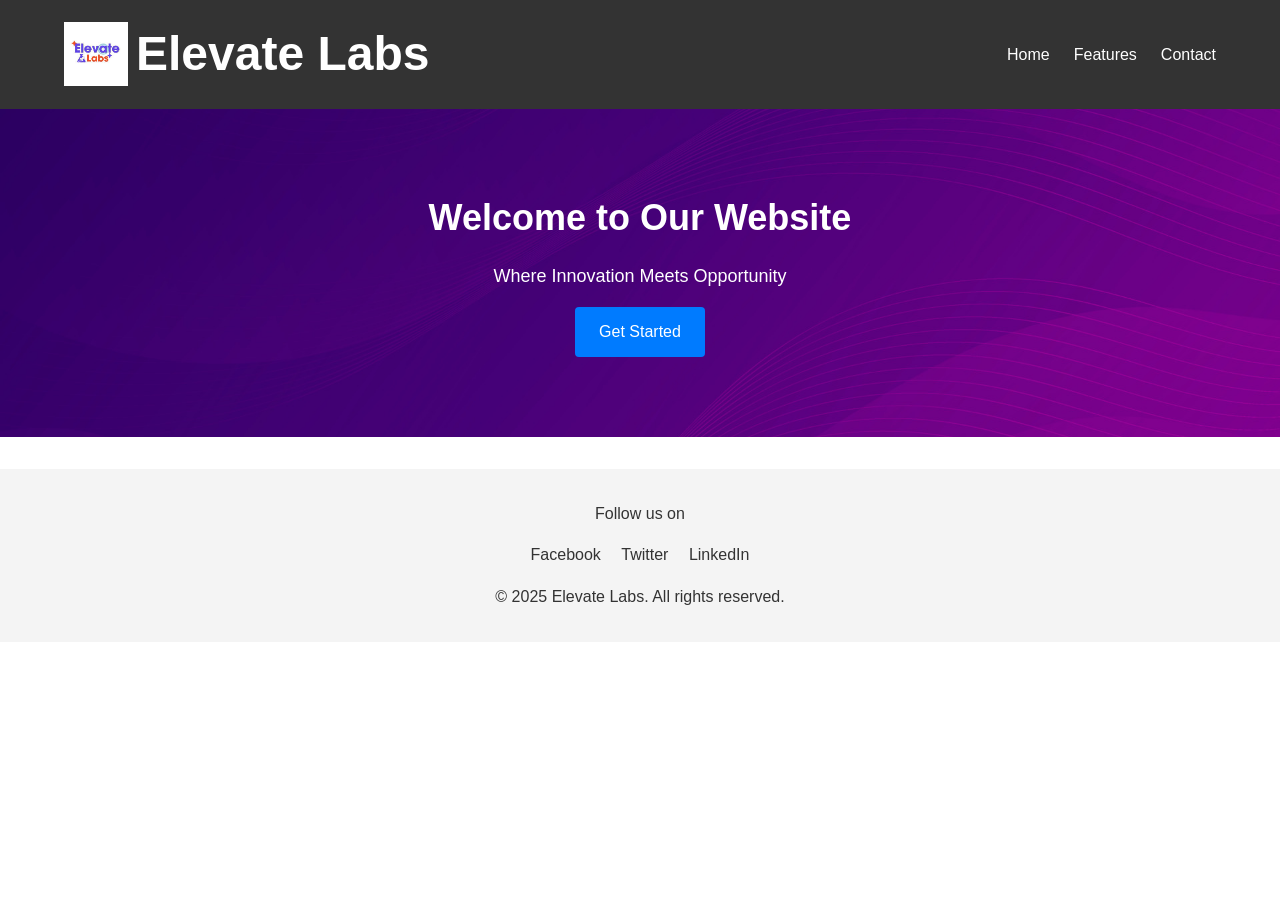
<file: Day 1/index.html>
<!DOCTYPE html>
<html lang="en">
<head>
  <meta charset="UTF-8" />
  <meta name="viewport" content="width=device-width, initial-scale=1.0" />
  <title>Landing Page</title>
  <link rel="stylesheet" href="style.css" />
</head>
<body>
  <header>
    <div class="container">
      <div class="logo">
        <img src="logo.jpeg" alt="logo" />
        <h1>Elevate Labs</h1>
      </div>
      <nav>
        <ul class="nav-links">
          <li><a href="#">Home</a></li>
          <li><a href="#">Features</a></li>
          <li><a href="#">Contact</a></li>
        </ul>
      </nav>
    </div>
  </header>

  <section class="hero">
    <div class="container">
      <h2>Welcome to Our Website</h2>
      <p>Where Innovation Meets Opportunity</p>
      <a href="#" class="cta-btn">Get Started</a>
    </div>
  </section>

  <footer>
    <div class="container">
      <p>Follow us on</p>
      <div class="socials">
        <a href="#">Facebook</a>
        <a href="#">Twitter</a>
        <a href="#">LinkedIn</a>
      </div>
      <p>&copy; 2025 Elevate Labs. All rights reserved.</p>
    </div>
  </footer>
</body>
</html>
</file>
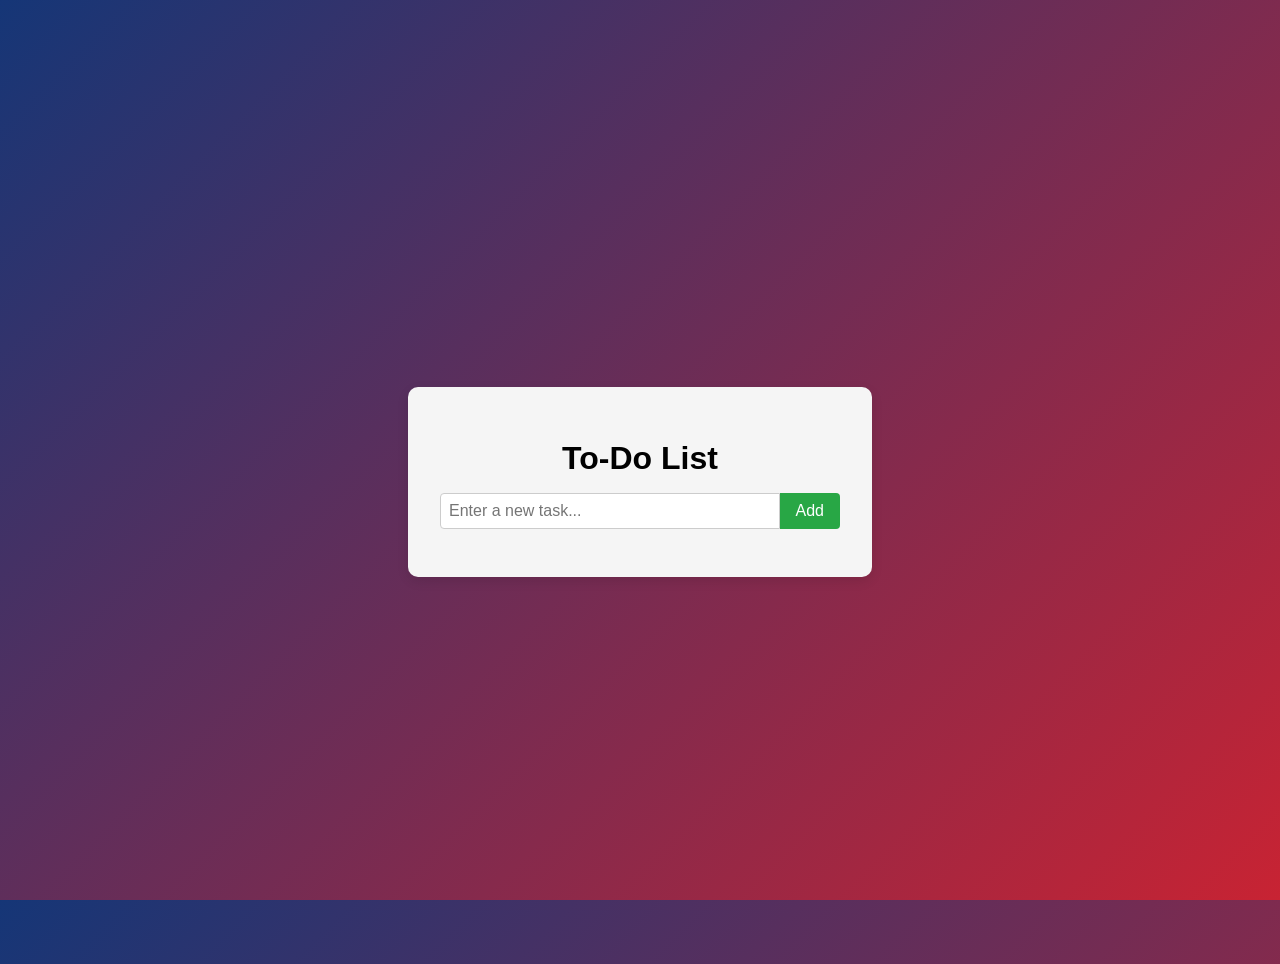
<file: Day 2/index.html>
<!DOCTYPE html>
<html lang="en">
<head>
  <meta charset="UTF-8" />
  <meta name="viewport" content="width=device-width, initial-scale=1.0"/>
  <title>To-Do List</title>
  <link rel="stylesheet" href="style.css" />
</head>
<body>
  <div class="container">
    <h1>To-Do List</h1>
    <div class="input-group">
      <input type="text" id="task-input" placeholder="Enter a new task..." />
      <button id="add-task-btn">Add</button>
    </div>
    <ul id="task-list"></ul>
  </div>
  <script src="script.js"></script>
</body>
</html>
</file>
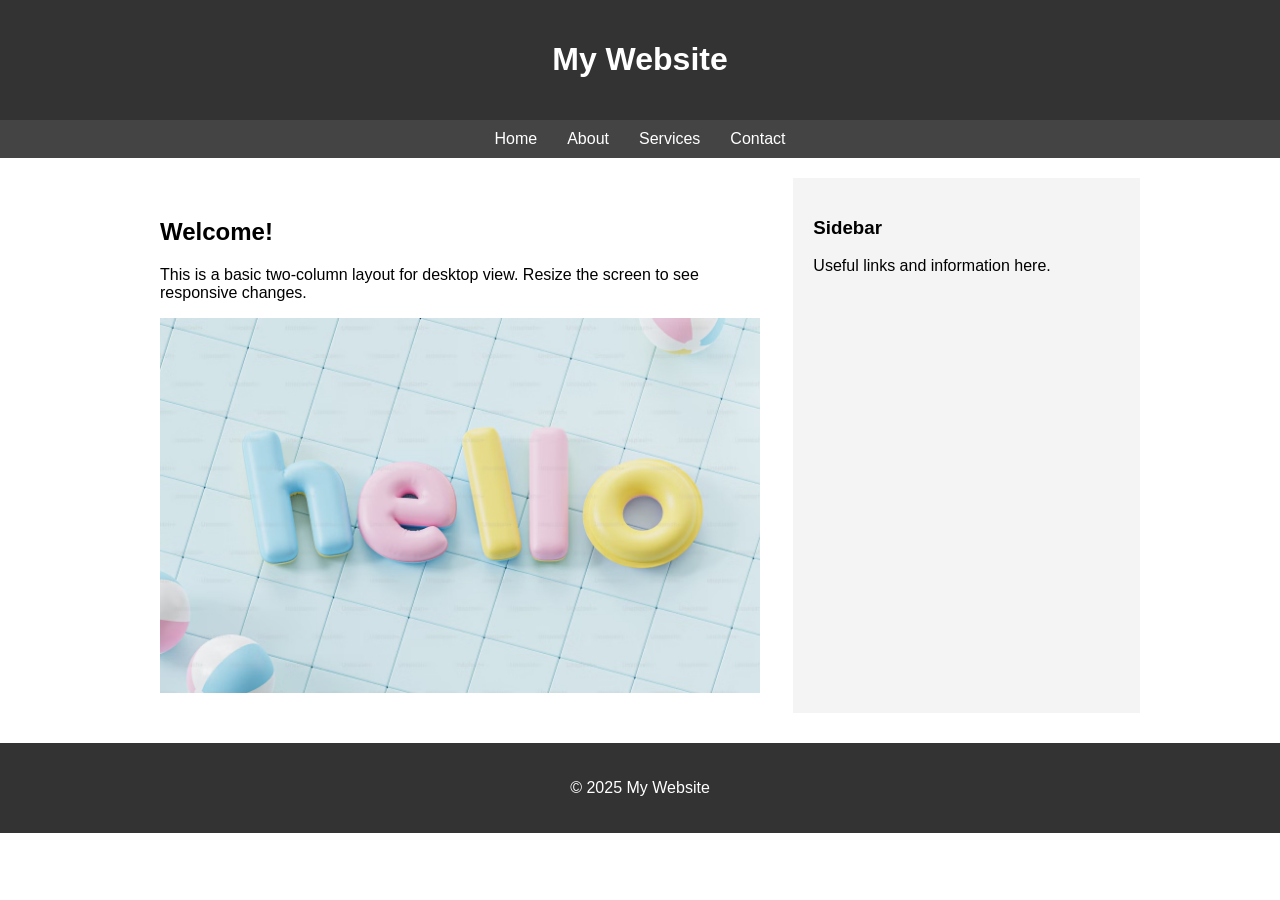
<file: Day 4/index.html>
<!DOCTYPE html>
<html lang="en">
<head>
  <meta charset="UTF-8" />
  <meta name="viewport" content="width=device-width, initial-scale=1.0" />
  <title>Responsive Layout Example</title>
  <link rel="stylesheet" href="style.css" />
</head>
<body>
  <header>
    <h1>My Website</h1>
  </header>

  <nav>
    <ul>
      <li><a href="#">Home</a></li>
      <li><a href="#">About</a></li>
      <li><a href="#">Services</a></li>
      <li><a href="#">Contact</a></li>
    </ul>
  </nav>

  <div class="container">
    <div class="main">
      <h2>Welcome!</h2>
      <p>This is a basic two-column layout for desktop view. Resize the screen to see responsive changes.</p>
      <img src="helloimg.avif" alt="Hello Image">
    </div>

    <aside class="sidebar">
      <h3>Sidebar</h3>
      <p>Useful links and information here.</p>
    </aside>
  </div>

  <footer>
    <p>&copy; 2025 My Website</p>
  </footer>
</body>
</html>
</file>
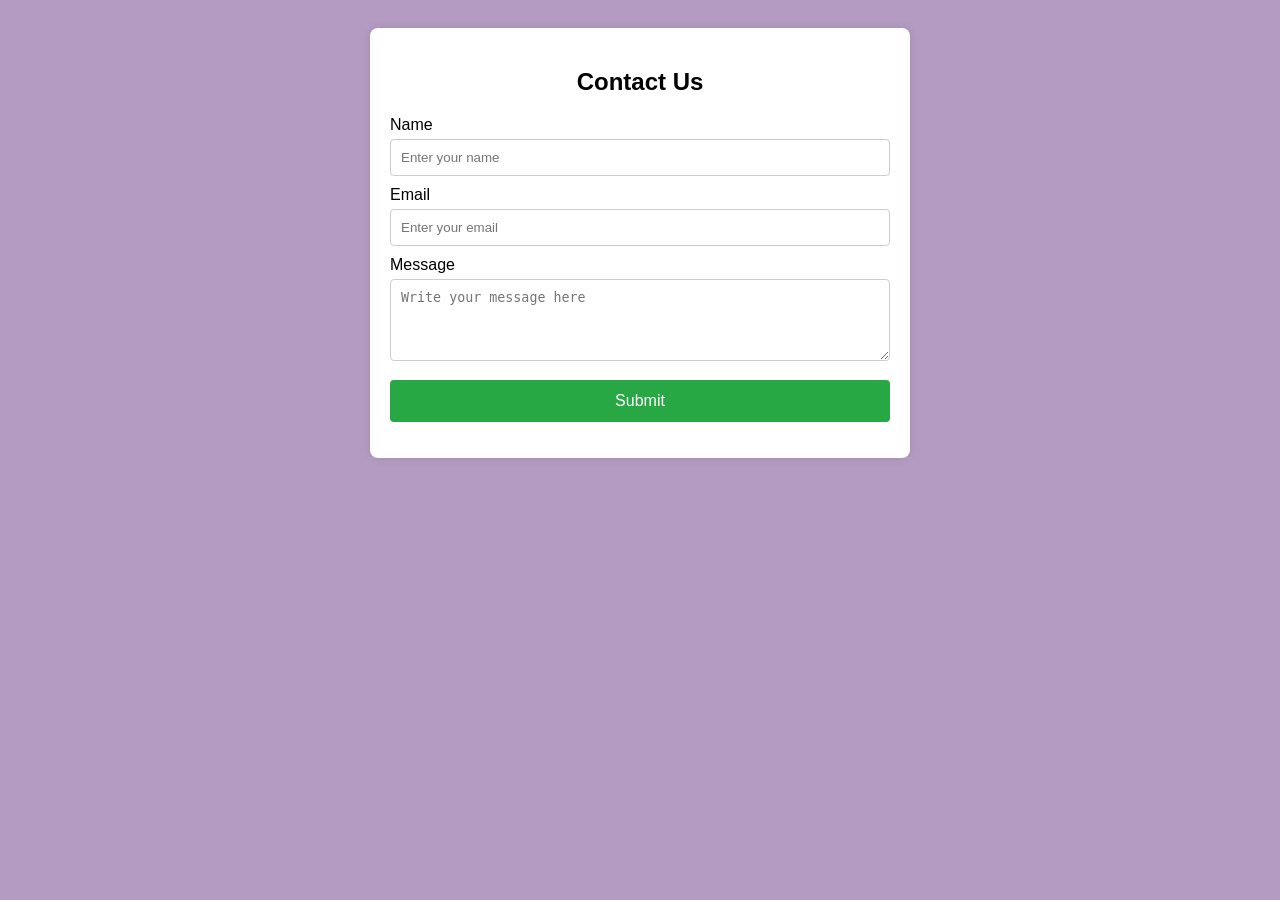
<file: Day 6/index.html>
<!DOCTYPE html>
<html lang="en">
<head>
  <meta charset="UTF-8" />
  <meta name="viewport" content="width=device-width, initial-scale=1.0"/>
  <title>Contact Form</title>
  <link rel="stylesheet" href="style.css" />
</head>
<body>
  <div class="container">
    <h2>Contact Us</h2>
    <form id="contactForm">
      <label for="name">Name</label>
      <input type="text" id="name" placeholder="Enter your name" />
      <span class="error" id="nameError"></span>

      <label for="email">Email</label>
      <input type="text" id="email" placeholder="Enter your email" />
      <span class="error" id="emailError"></span>

      <label for="message">Message</label>
      <textarea id="message" rows="4" placeholder="Write your message here"></textarea>
      <span class="error" id="messageError"></span>

      <button type="submit">Submit</button>
      <p class="success" id="successMsg"></p>
    </form>
  </div>
  <script src="script.js"></script>
</body>
</html>
</file>
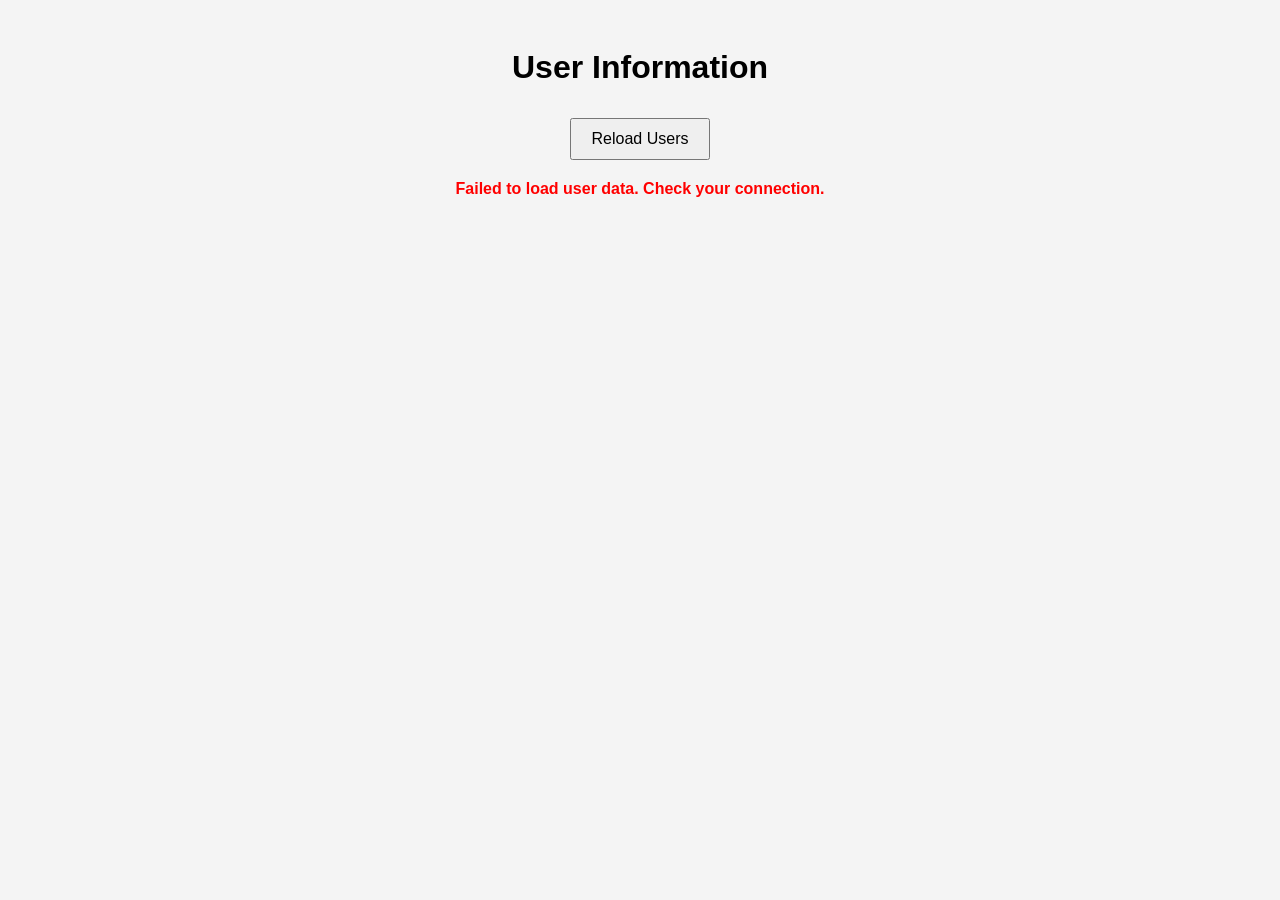
<file: Day 7/index.html>
<!DOCTYPE html>
<html lang="en">
<head>
  <meta charset="UTF-8" />
  <meta name="viewport" content="width=device-width, initial-scale=1.0"/>
  <title>Fetch User Data</title>
  <link rel="stylesheet" href="style.css"/>
</head>
<body>
  <h1>User Information</h1>
  <button id="reloadBtn">Reload Users</button>
  <div id="userContainer"></div>
  <p id="errorMsg"></p>

  <script src="script.js"></script>
</body>
</html>
</file>
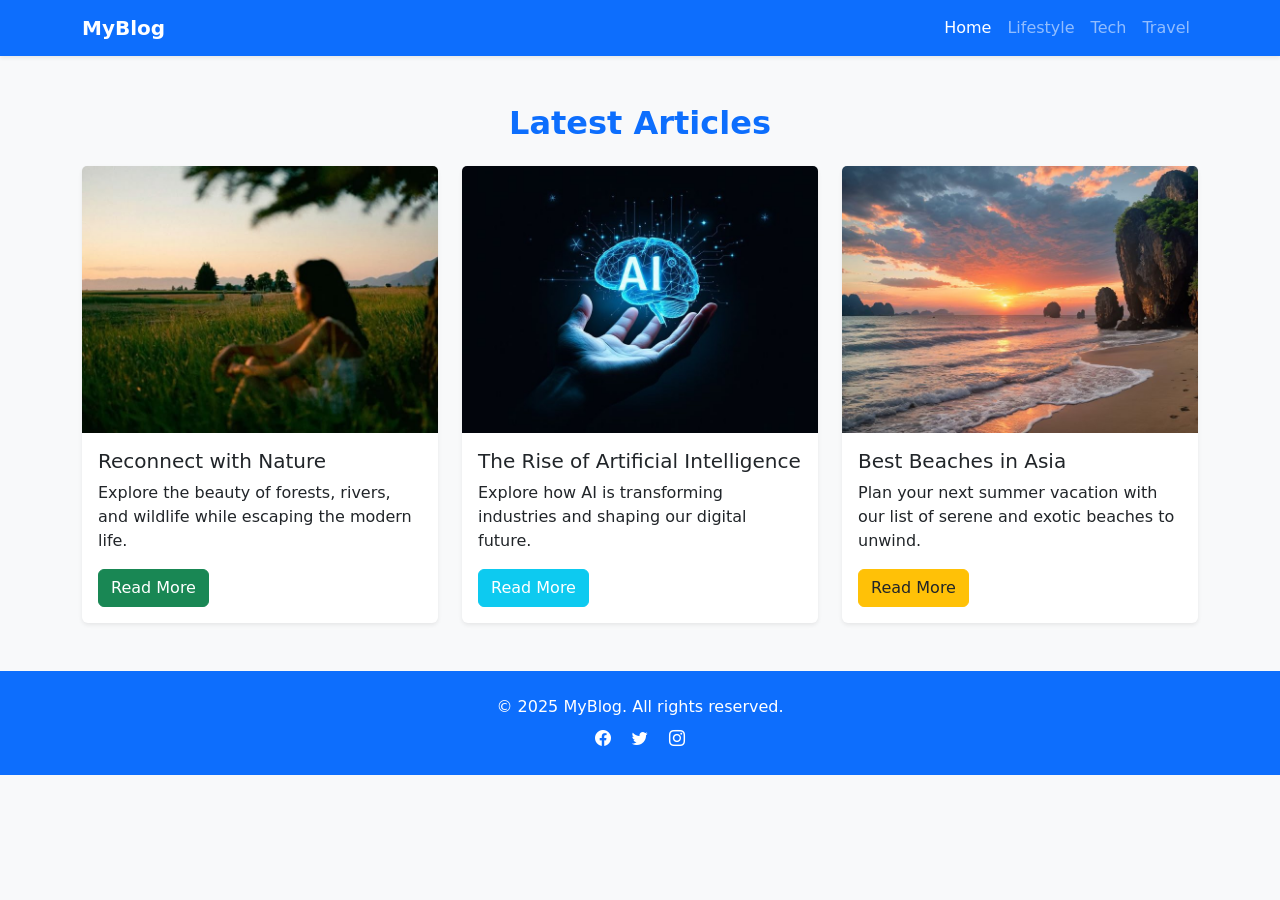
<file: Day 8/index.html>
<!DOCTYPE html>
<html lang="en">
<head>
  <meta charset="UTF-8" />
  <meta name="viewport" content="width=device-width, initial-scale=1.0" />
  <title>My Blog</title>
  <link href="https://cdn.jsdelivr.net/npm/bootstrap@5.3.0/dist/css/bootstrap.min.css" rel="stylesheet">
  <link href="https://cdn.jsdelivr.net/npm/bootstrap-icons@1.10.5/font/bootstrap-icons.css" rel="stylesheet">
</head>
<body class="bg-light">

  <nav class="navbar navbar-expand-lg navbar-dark bg-primary shadow-sm">
    <div class="container">
      <a class="navbar-brand fw-bold" href="#">MyBlog</a>
      <button class="navbar-toggler" type="button" data-bs-toggle="collapse"
        data-bs-target="#navbarNav">
        <span class="navbar-toggler-icon"></span>
      </button>
      <div class="collapse navbar-collapse justify-content-end" id="navbarNav">
        <ul class="navbar-nav">
          <li class="nav-item"><a class="nav-link active" href="#">Home</a></li>
          <li class="nav-item"><a class="nav-link" href="#">Lifestyle</a></li>
          <li class="nav-item"><a class="nav-link" href="#">Tech</a></li>
          <li class="nav-item"><a class="nav-link" href="#">Travel</a></li>
        </ul>
      </div>
    </div>
  </nav>

  <div class="container my-5">
    <h2 class="mb-4 text-center text-primary fw-bold">Latest Articles</h2>
    <div class="row g-4">
      <div class="col-md-4">
        <div class="card h-100 border-0 shadow-sm">
          <img src="looking at the sunset.jpeg" class="card-img-top" alt="Nature Blog">
          <div class="card-body">
            <h5 class="card-title">Reconnect with Nature</h5>
            <p class="card-text">Explore the beauty of forests, rivers, and wildlife while escaping the modern life.</p>
            <a href="#" class="btn btn-success">Read More</a>
          </div>
        </div>
      </div>

      <div class="col-md-4">
        <div class="card h-100 border-0 shadow-sm">
          <img src="ai.jpg" class="card-img-top" alt="AI Blog">
          <div class="card-body">
            <h5 class="card-title">The Rise of Artificial Intelligence</h5>
            <p class="card-text">Explore how AI is transforming industries and shaping our digital future.</p>
            <a href="#" class="btn btn-info text-white">Read More</a>
          </div>
        </div>
      </div>

      <div class="col-md-4">
        <div class="card h-100 border-0 shadow-sm">
          <img src="Beach Sunset.jpeg" class="card-img-top" alt="Travel Blog">
          <div class="card-body">
            <h5 class="card-title">Best Beaches in Asia</h5>
            <p class="card-text">Plan your next summer vacation with our list of serene and exotic beaches to unwind.</p>
            <a href="#" class="btn btn-warning text-dark">Read More</a>
          </div>
        </div>
      </div>
    </div>
  </div>

  <footer class="bg-primary text-white text-center py-4 mt-5">
    <p class="mb-2">© 2025 MyBlog. All rights reserved.</p>
    <div>
      <a href="#" class="text-white me-3"><i class="bi bi-facebook"></i></a>
      <a href="#" class="text-white me-3"><i class="bi bi-twitter"></i></a>
      <a href="#" class="text-white"><i class="bi bi-instagram"></i></a>
    </div>
  </footer>

  <script src="https://cdn.jsdelivr.net/npm/bootstrap@5.3.0/dist/js/bootstrap.bundle.min.js"></script>
</body>
</html>
</file>
<file: Day 1/style.css>
* {
  margin: 0;
  padding: 0;
  box-sizing: border-box;
}

body {
  font-family: 'Segoe UI', sans-serif;
  color: #333;
  line-height: 1.6;
}

.container {
  width: 90%;
  max-width: 1200px;
  margin: 0 auto;
}

header {
  background-color: #333;
  color: white;
  padding: 16px 0;
}

header .container {
  display: flex;
  justify-content: space-between;
  align-items: center;
}

.logo {
  display: flex;
  align-items: center;
  font-size: 24px;
  color: white;
}

.logo img {
  height: 64px;
  margin-right: 8px;
}


.nav-links {
  list-style: none;
  display: flex;
  gap: 24px;
}

.nav-links a {
  color: white;
  text-decoration: none;
}

.nav-links a:hover {
  text-decoration: underline;
}

.hero {
  background: url('background.jpg') center/cover no-repeat;
  color: white;
  text-align: center;
  padding: 80px 16px;
}

.hero h2 {
  font-size: 36px;
}

.hero p {
  font-size: 18px;
  margin: 16px 0;
}

.cta-btn {
  display: inline-block;
  background-color: #007bff;
  color: white;
  padding: 12px 24px;
  text-decoration: none;
  border-radius: 4px;
  transition: background-color 0.3s ease;
}

.cta-btn:hover {
  background-color: #0056b3;
}

footer {
  background-color: #f4f4f4;
  text-align: center;
  padding: 32px 16px;
  margin-top: 32px;
}

footer .socials {
  margin: 16px 0;
}

footer .socials a {
  margin: 0 8px;
  color: #333;
  text-decoration: none;
}

footer .socials a:hover {
  text-decoration: underline;
}

@media (max-width: 768px) {
  .nav-links {
    flex-direction: column;
    align-items: center;
  }

  header .container {
    flex-direction: column;
  }

  .hero h2 {
    font-size: 28px;
  }

  .cta-btn {
    margin-top: 16px;
  }
}
</file>
<file: Day 2/style.css>
html, body {
  height: 100%;
  margin: 0;
  padding: 0;
}

body {
  font-family: Arial, sans-serif;
  background: linear-gradient(135deg, #153677, #c82333);
  display: flex;
  justify-content: center;
  align-items: center;
  padding: 2rem;
}


.container {
  background: #f5f5f5; 
  padding: 2rem;
  border-radius: 10px;
  box-shadow: 0 4px 12px rgba(0, 0, 0, 0.1);
  width: 100%;
  max-width: 400px;
}

h1 {
  text-align: center;
  margin-bottom: 1rem;
}

.input-group {
  display: flex;
  margin-bottom: 1rem;
}

input[type="text"] {
  flex: 1;
  padding: 0.5rem;
  font-size: 1rem;
  border: 1px solid #ccc;
  border-radius: 4px 0 0 4px;
  outline: none;
}

button {
  padding: 0.5rem 1rem;
  font-size: 1rem;
  border: none;
  background-color: #28a745;
  color: white;
  cursor: pointer;
  border-radius: 0 4px 4px 0;
}

button:hover {
  background-color: #218838;
}

ul {
  list-style: none;
  padding: 0;
}

li {
  padding: 0.5rem;
  background-color: #f1f1f1;
  margin-bottom: 0.5rem;
  display: flex;
  justify-content: space-between;
  align-items: center;
  border-radius: 4px;
}

li.completed {
  text-decoration: line-through;
  color: gray;
}

.remove-btn {
  background-color: #dc3545;
  border: none;
  color: white;
  padding: 0.3rem 0.6rem;
  cursor: pointer;
  border-radius: 4px;
}

.remove-btn:hover {
  background-color: #c82333;
}
</file>
<file: Day 4/style.css>
body {
  font-family: Arial, sans-serif;
  margin: 0;
  padding: 0;
}

header, footer {
  background-color: #333;
  color: white;
  text-align: center;
  padding: 20px;
}

nav ul {
  list-style: none;
  background-color: #444;
  display: flex;
  justify-content: center;
  margin: 0;
  padding: 10px;
}

nav li {
  margin: 0 15px;
}

nav a {
  color: white;
  text-decoration: none;
}

.container {
  display: flex;
  max-width: 1000px;
  margin: 20px auto;
}

.main {
  flex: 2;
  padding: 20px;
}

.sidebar {
  flex: 1;
  background-color: #f4f4f4;
  padding: 20px;
}

img {
  width: 600px;
  display: block;
  margin-top: 10px;
}

footer {
  margin-top: 30px;
}

@media (max-width: 768px) {
  body {
    padding: 10px;
    overflow-x: hidden;
  }

  nav ul {
    flex-direction: column;
    align-items: center;
  }

  nav li {
    margin: 10px 0;
  }

  .container {
    flex-direction: column;
    padding: 0 10px;
  }

  .main, .sidebar {
    width: 100%;
    padding: 10px 0;
  }

  img {
    max-width: 100%;
    height: auto;
    display: block;
  }

  h1 {
    font-size: 1.6rem;
  }

  h2 {
    font-size: 1.3rem;
  }

  p {
    font-size: 1rem;
  }
}
</file>
<file: Day 6/style.css>
body {
  font-family: Arial, sans-serif;
  background: #b49bc2;
  padding: 20px;
}

.container {
  max-width: 500px;
  margin: auto;
  background: white;
  padding: 20px;
  border-radius: 8px;
  box-shadow: 0 0 10px rgba(0, 0, 0, 0.1);
}

h2 {
  text-align: center;
}

label {
  display: block;
  margin: 10px 0 5px;
}

input, textarea {
  width: 100%;
  padding: 10px;
  box-sizing: border-box;
  border: 1px solid #ccc;
  border-radius: 4px;
}

button {
  margin-top: 15px;
  width: 100%;
  background: #28a745;
  color: white;
  border: none;
  padding: 12px;
  font-size: 16px;
  border-radius: 4px;
  cursor: pointer;
}

button:hover {
  background: #218838;
}

.error {
  color: red;
  font-size: 0.9em;
}

.success {
  color: green;
  font-weight: bold;
  text-align: center;
  margin-top: 10px;
}
</file>
<file: Day 7/style.css>
body {
  font-family: Arial, sans-serif;
  background-color: #f4f4f4;
  padding: 20px;
  text-align: center;
}

#reloadBtn {
  padding: 10px 20px;
  margin: 10px 0;
  font-size: 16px;
  cursor: pointer;
}

#userContainer {
  display: flex;
  flex-wrap: wrap;
  justify-content: center;
}

.userCard {
  background: white;
  border: 1px solid #ccc;
  border-radius: 8px;
  width: 250px;
  padding: 15px;
  margin: 10px;
  text-align: left;
  box-shadow: 2px 2px 8px rgba(0,0,0,0.1);
}

#errorMsg {
  color: red;
  font-weight: bold;
  margin-top: 10px;
}
</file>
